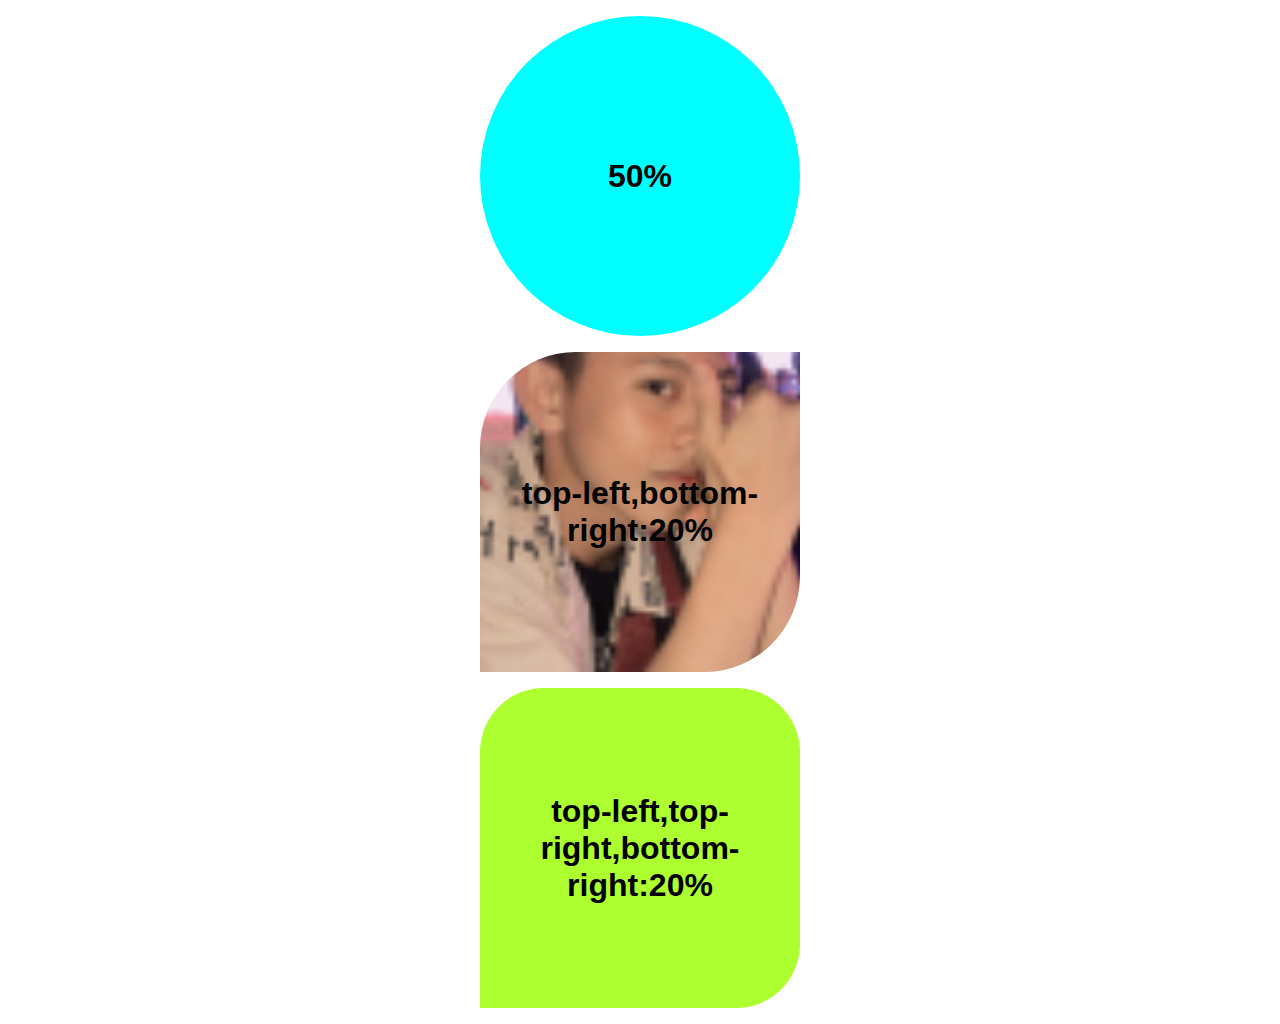
<file: border-radius/index.html>
<!DOCTYPE html>
<html lang="en">
	<head>
		<meta charset="UTF-8" />
		<meta name="viewport" content="width=device-width, initial-scale=1.0" />
		<link rel="stylesheet" href="style.css" />
		<title>border-radius</title>
	</head>
	<body>
		<div class="satu"><h1>50%</h1></div>
		<div class="dua"><h1>top-left,bottom-right:20%</h1></div>
		<div class="tiga"><h1>top-left,top-right,bottom-right:20%</h1></div>
	</body>
</html>
</file>
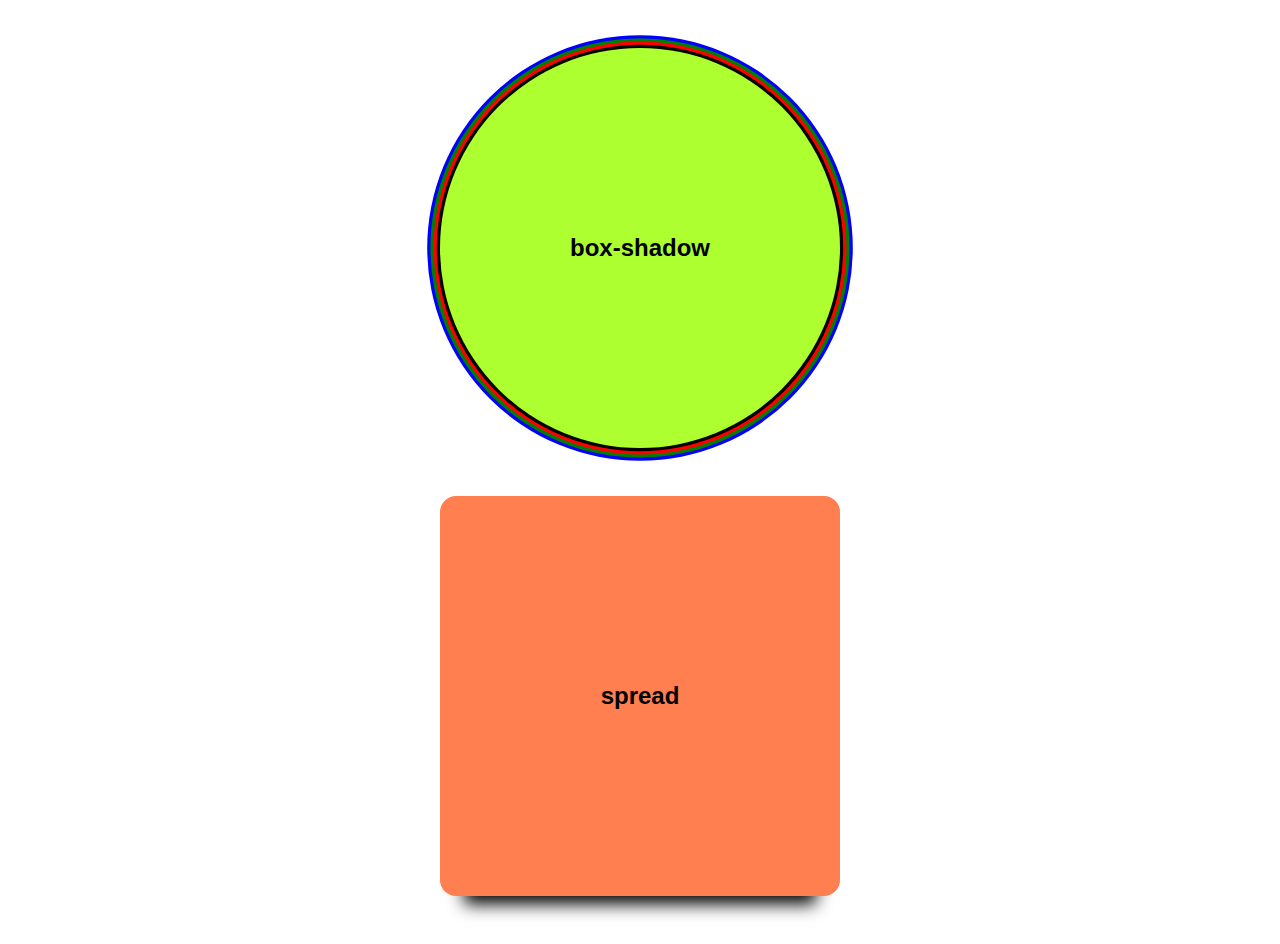
<file: box-shadow/index.html>
<!DOCTYPE html>
<html lang="en">
	<head>
		<meta charset="UTF-8" />
		<meta name="viewport" content="width=device-width, initial-scale=1.0" />
		<link rel="stylesheet" href="style.css" />
		<title>box-shadow</title>
	</head>
	<body>
		<div class="satu"><h2>box-shadow</h2></div>
		<div class="dua"><h2>spread</h2></div>
	</body>
</html>
</file>
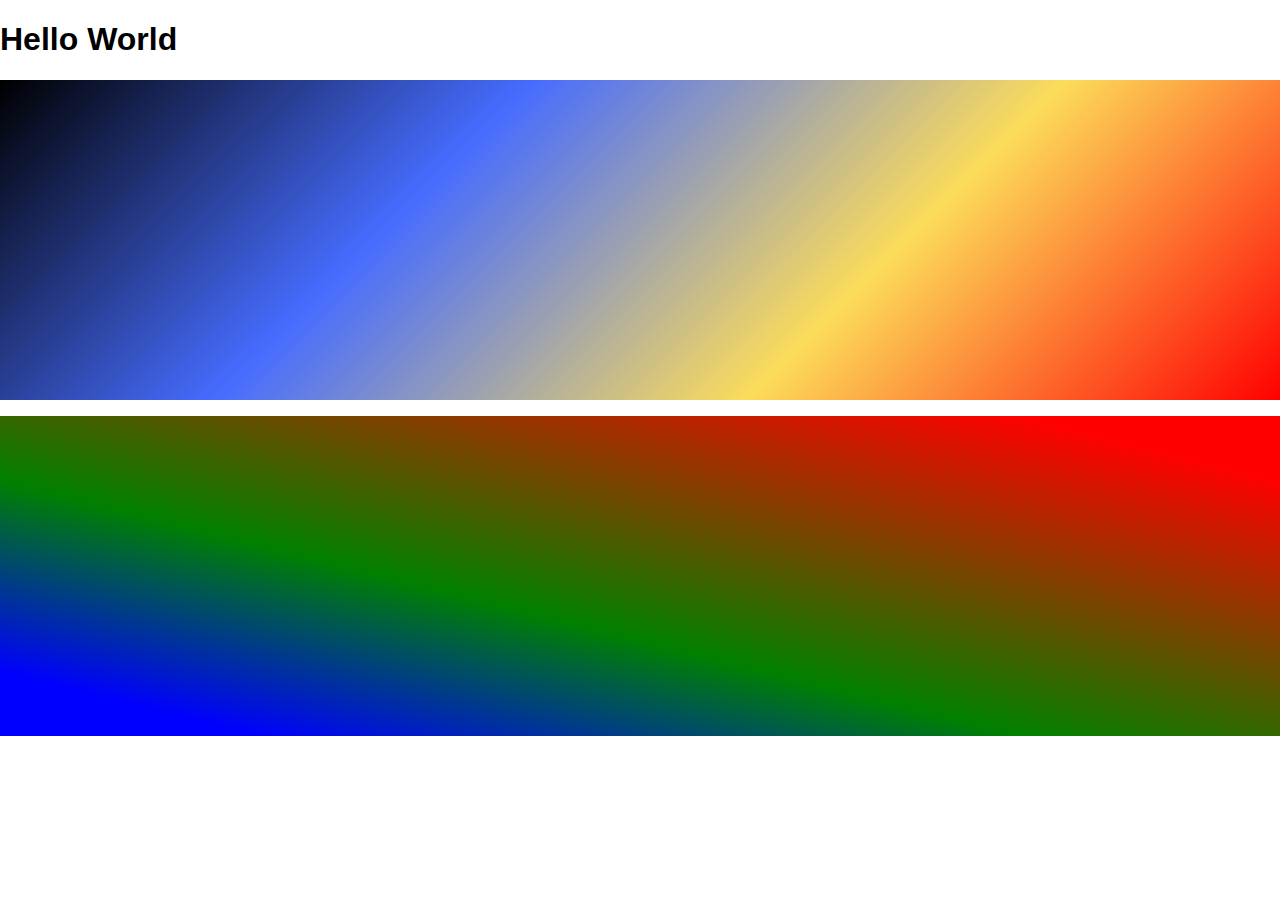
<file: linear-gradient/index.html>
<!DOCTYPE html>
<html lang="en">
	<head>
		<meta charset="UTF-8" />
		<meta name="viewport" content="width=device-width, initial-scale=1.0" />
		<link rel="stylesheet" href="style.css" />
		<title>liner-gradient</title>
	</head>
	<body>
		<h1>Hello World</h1>
		<div class="kotak satu"></div>
		<div class="kotak dua"></div>
	</body>
</html>
</file>
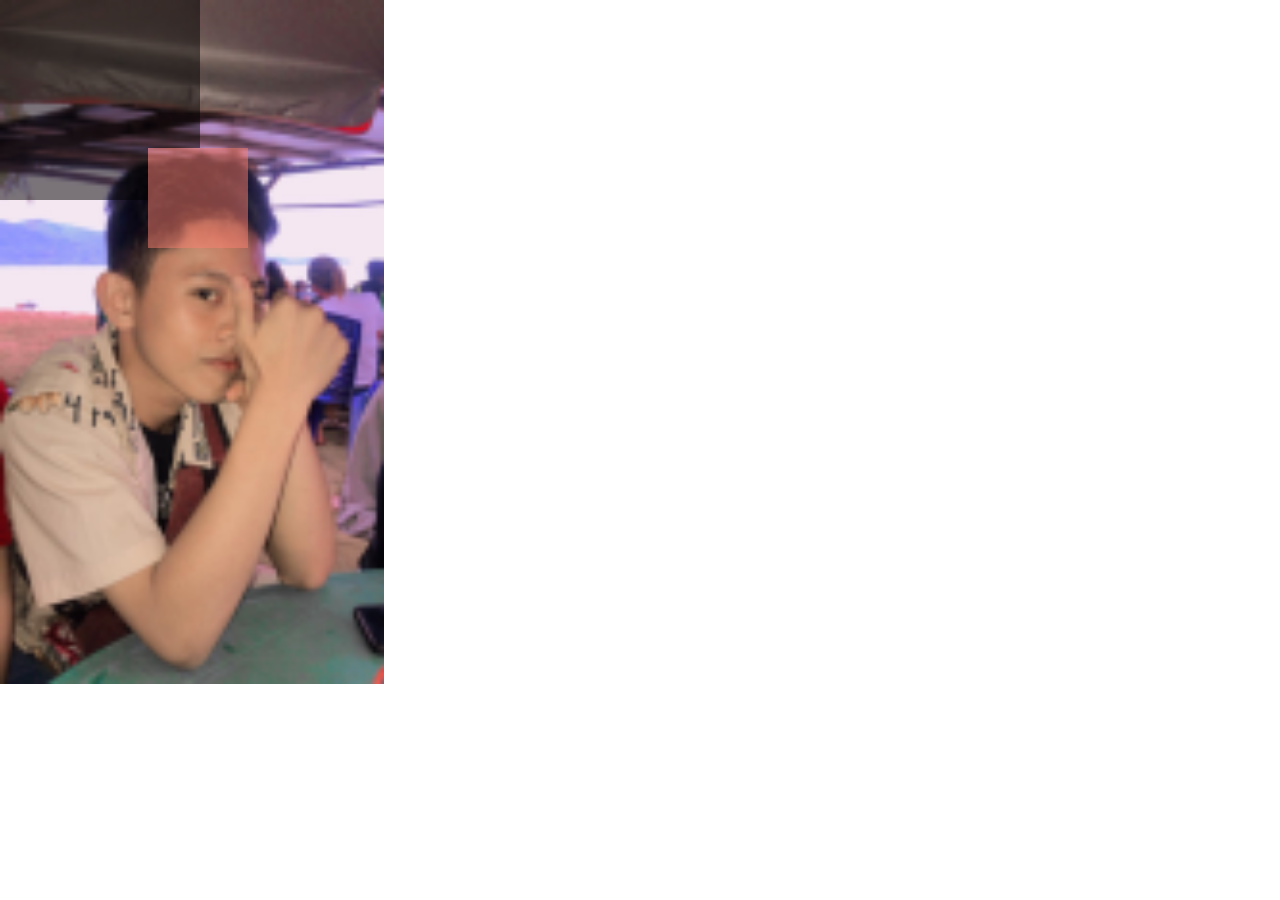
<file: opacity/index.html>
<!DOCTYPE html>
<html lang="en">
	<head>
		<meta charset="UTF-8" />
		<meta name="viewport" content="width=device-width, initial-scale=1.0" />
		<link rel="stylesheet" href="style.css" />
		<title>Opacity</title>
	</head>
	<body>
		<div class="satu">
			<div class="dua"></div>
		</div>
	</body>
</html>
</file>
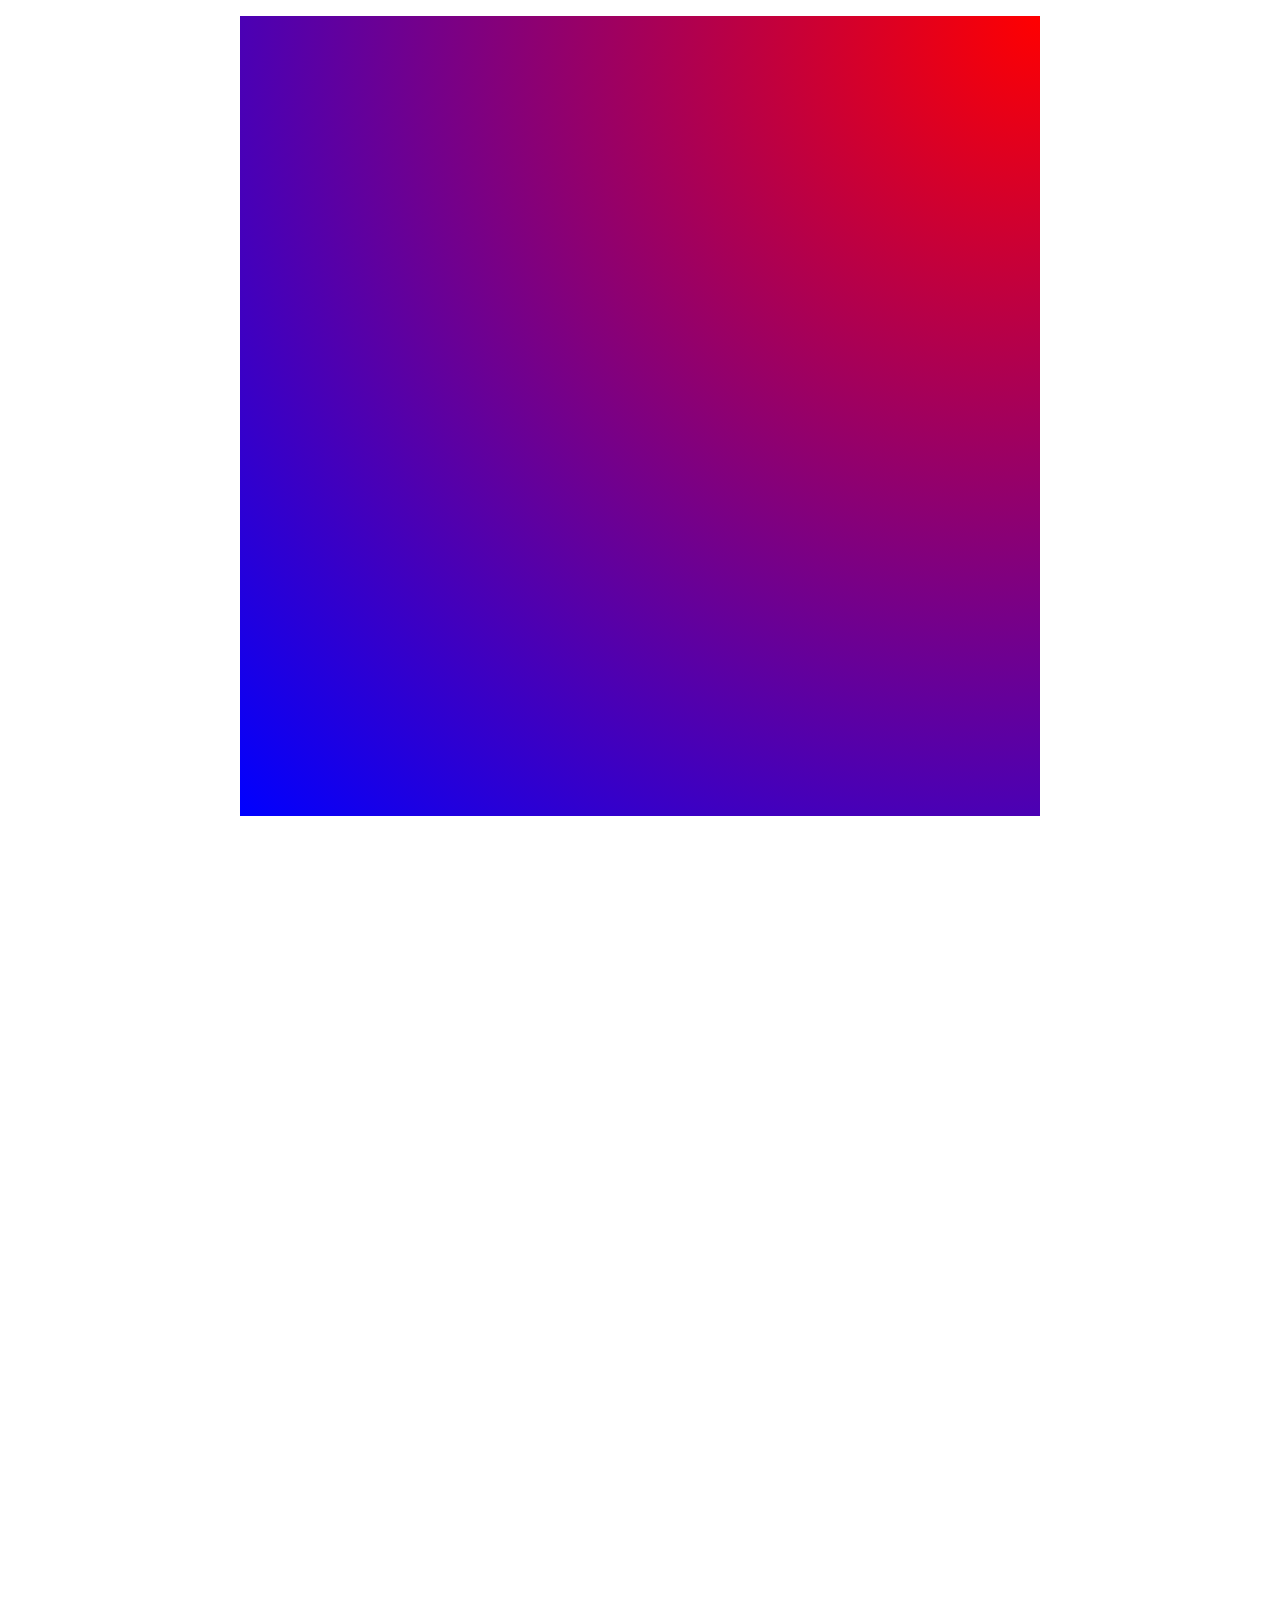
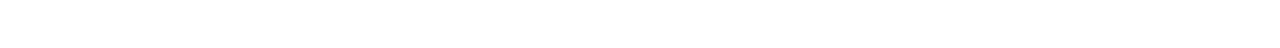
<file: radial-gradient/index.html>
<!DOCTYPE html>
<html lang="en">
	<head>
		<meta charset="UTF-8" />
		<meta name="viewport" content="width=device-width, initial-scale=1.0" />
		<link rel="stylesheet" href="style.css" />
		<title>radial-gradient</title>
	</head>
	<body>
		<div class="kotak satu"></div>
		<div class="kotak dua"></div>
	</body>
</html>
</file>
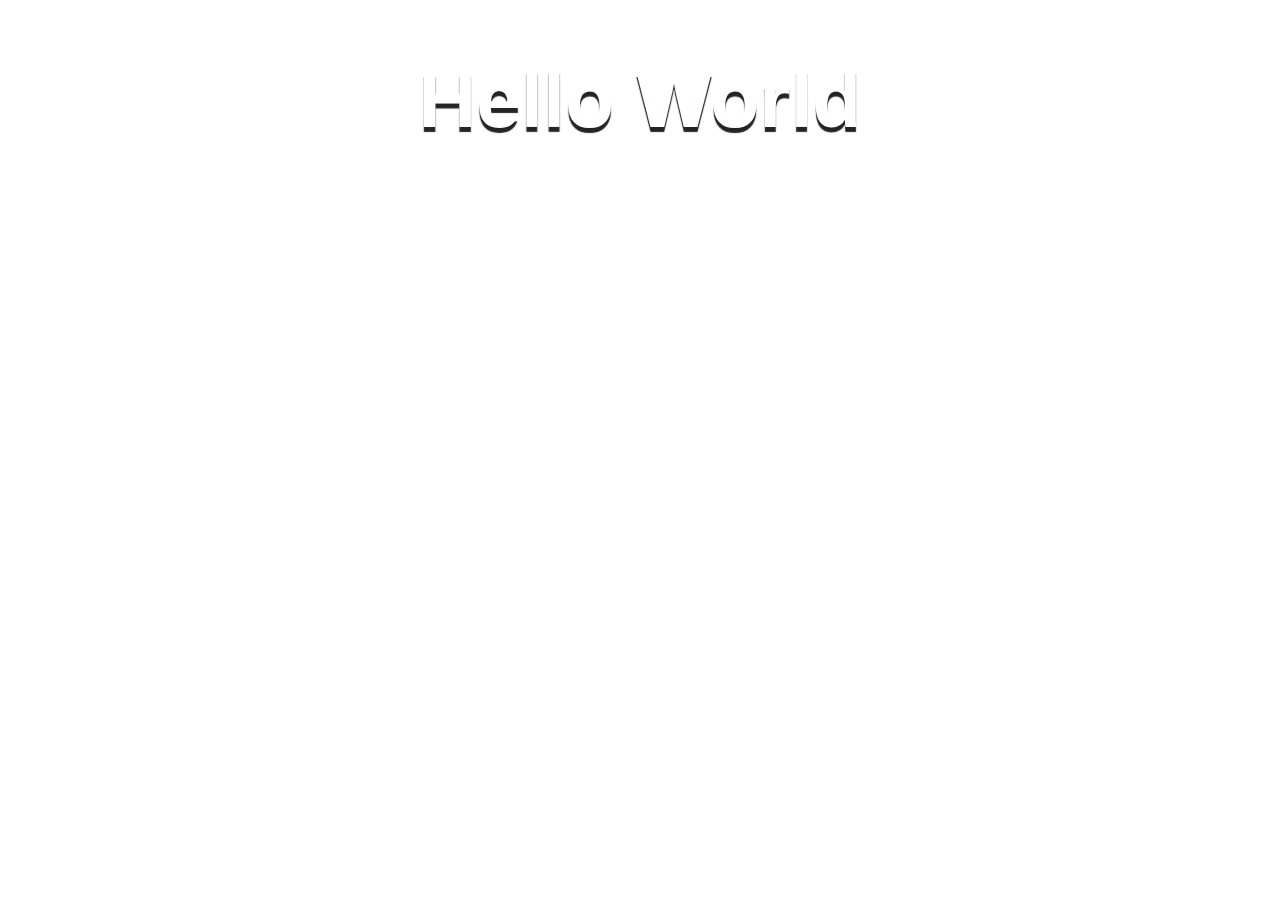
<file: text-shadow/index.html>
<!DOCTYPE html>
<html lang="en">
	<head>
		<meta charset="UTF-8" />
		<meta name="viewport" content="width=device-width, initial-scale=1.0" />
		<link rel="stylesheet" href="style.css" />
		<title>text-shadow</title>
	</head>
	<body>
		<h1>Hello World</h1>
	</body>
</html>
</file>
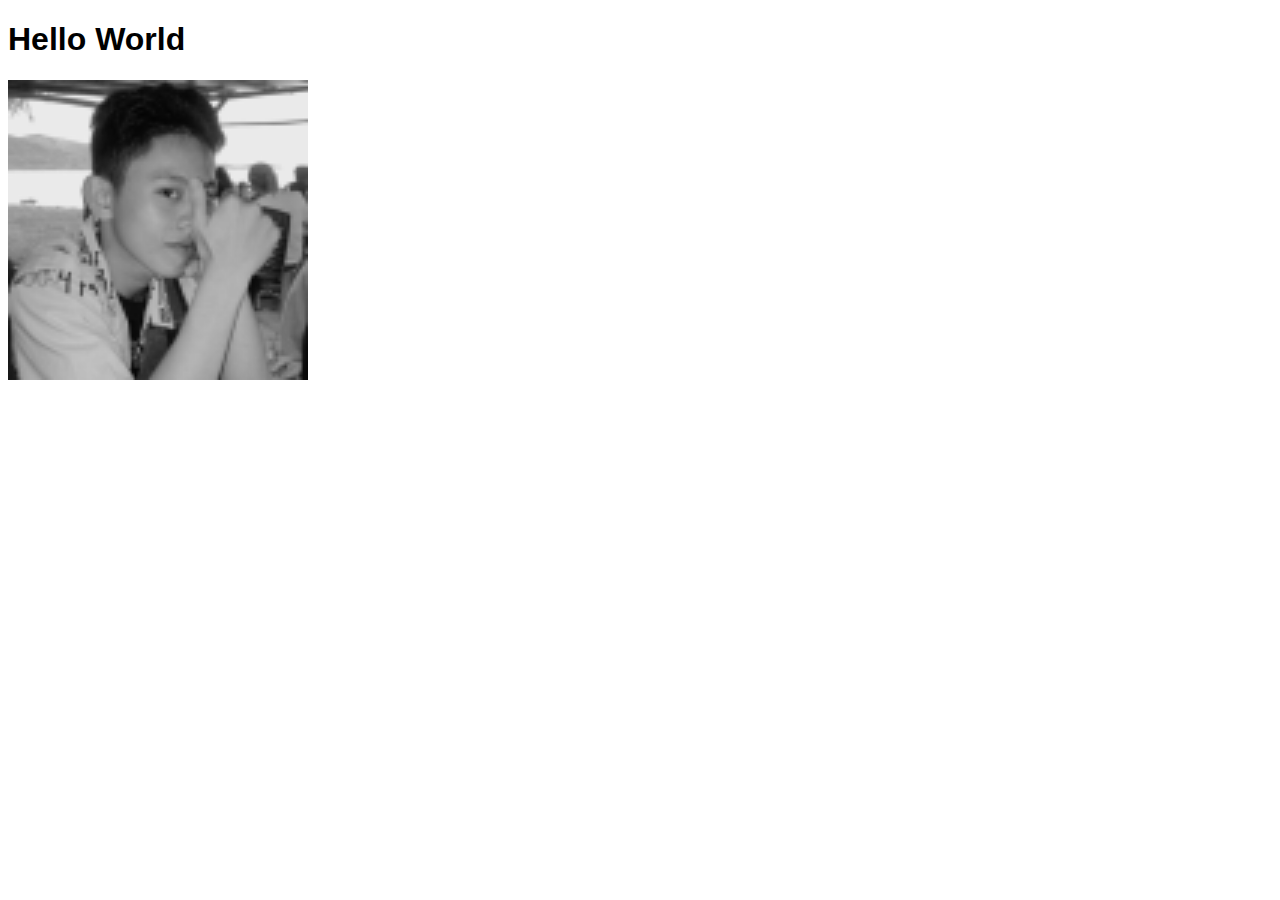
<file: vendor prefix/index.html>
<!DOCTYPE html>
<html lang="en">
	<head>
		<meta charset="UTF-8" />
		<meta name="viewport" content="width=device-width, initial-scale=1.0" />
		<link rel="stylesheet" href="style.css" />
		<title>vendor-prefix</title>
	</head>
	<body>
		<h1>Hello World</h1>
		<img src="kay.png" alt="" />
	</body>
</html>
</file>
<file: border-radius/style.css>
/*? border-radius */

* {
  box-sizing: border-box;
}

body {
  margin: 0;
  font-family: Arial, Helvetica, sans-serif;
}

div {
  margin: 1em auto;
  display: flex;
  justify-content: center;
  align-items: center;
  height: 20em;
  width: 20em;
}

.satu {
  text-align: center;
  background-color: aqua;
  border-radius: 50%;
  -webkit-border-radius: 50%;
  -moz-border-radius: 50%;
  -ms-border-radius: 50%;
  -o-border-radius: 50%;
}

.dua {
  background-image: url('kay.png');
  background-position: center;
  background-repeat: no-repeat;
  background-size: contain;
  background-attachment: fixed;
  text-align: center;
  background-color: salmon;
  border-radius: 30% 0 30% 0;
  -webkit-border-radius: 30% 0 30% 0;
  -moz-border-radius: 30% 0 30% 0;
  -ms-border-radius: 30% 0 30% 0;
  -o-border-radius: 30% 0 30% 0;
}

.tiga {
  text-align: center;
  background-color: greenyellow;
  border-radius: 20% 20% 20% 0;
  -webkit-border-radius: 20% 20% 20% 0;
  -moz-border-radius: 20% 20% 20% 0;
  -ms-border-radius: 20% 20% 20% 0;
  -o-border-radius: 20% 20% 20% 0;
}
</file>
<file: box-shadow/style.css>
/*? box shadow */
/*todo x-offset y-offset blur spread color */
body {
  margin: 0;
  font: normal normal normal 16px/1.4 Arial, Helvetica, sans-serif;
}

.satu {
  height: 400px;
  width: 400px;
  display: flex;
  justify-content: center;
  align-items: center;
  text-align: center;
  background-color: greenyellow;
  margin: 3em auto;
  border-radius: 50%;
  -webkit-border-radius: 50%;
  -moz-border-radius: 50%;
  -ms-border-radius: 50%;
  -o-border-radius: 50%;
  box-shadow: 0 0 0 .2em black,
    0 0 0 .4em red,
    0 0 0 .6em green,
    0 0 0 .8em blue;
}

.dua {
  content: " text";
  height: 400px;
  width: 400px;
  display: flex;
  justify-content: center;
  align-items: center;
  text-align: center;
  background-color: coral;
  margin: 3em auto;
  border-radius: 1em;
  box-shadow: 0 2em 1em -1.5em black;
}


.dua:hover {
  transform: translateY(-1em);
  -webkit-transform: translateY(-1em);
  -moz-transform: translateY(-1em);
  -ms-transform: translateY(-1em);
  -o-transform: translateY(-1em);
  box-shadow: 0 3em 1em -1.2em black;
  transition: all .3s ease-in-out;
  -webkit-transition: all .3s ease-in-out;
  -moz-transition: all .3s ease-in-out;
  -ms-transition: all .3s ease-in-out;
  -o-transition: all .3s ease-in-out;
}
</file>
<file: linear-gradient/style.css>
/* linear gradient */
/* background image: linear-gradient(first-color, ...,last-color) */
/* background: 
liner-gradient( <angle> | <dir>, first-color,...,last-color )*/
body {
  margin: 0;
  font-family: Arial, Helvetica, sans-serif;
}

.kotak {
  width: 100%;
  height: 20em;
  margin: 1rem auto;
}

.satu {
  background-image: linear-gradient(-45deg, red, #fcdc5a, #466cff, black);
}

.dua {
  background: linear-gradient(to bottom left, red 10%, green 60%, blue 90%)
}
</file>
<file: opacity/style.css>
body {
  min-height: 100vh;
  margin: 0;
  font-family: Arial, Helvetica, sans-serif;
  background: url('kay.png') top left/30% no-repeat;
}

.satu {
  position: relative;
  height: 200px;
  width: 200px;
  background-color: #000;
  opacity: .5;
}

.dua {
  bottom: -3em;
  right: -3em;
  position: absolute;
  height: 100px;
  width: 100px;
  background-color: salmon;
}
</file>
<file: radial-gradient/style.css>
/* radial-gradient 
background-image:radial-gradient(
tipe jangkauan at position-y position-x,
first color, ... , last color )
*/

:root {
  font-family: cursive;
}

div.kotak {
  margin: 1rem auto;
  width: 50rem;
  height: 50rem;
}

.satu {
  background-image: radial-gradient(circle farthest-corner at top right, red, blue);
}
</file>
<file: text-shadow/style.css>
/*? text-shadow */
/*todo x-offset y-offset blur color */
body {
  margin: 0;
  font-family: Arial, Helvetica, sans-serif;
  color: white;
}

h1 {
  text-align: center;
  font-size: 5em;
  text-shadow: 0 5px 1px #242424;

}
</file>
<file: vendor prefix/style.css>
/* prefix
-webkit- (Chrome, Safari, Opera versi terbaru)
-moz- (FireFox)
-ms- (Internet Explorer
-o- (opera versi terdahulu)
*/
:root {
  font-family: Arial, Helvetica, sans-serif;
}

img {
  width: 300px;
  height: 300px;
  object-fit: cover;
  filter: grayscale(100%);
  -webkit-filter: grayscale(100%);
}
</file>
